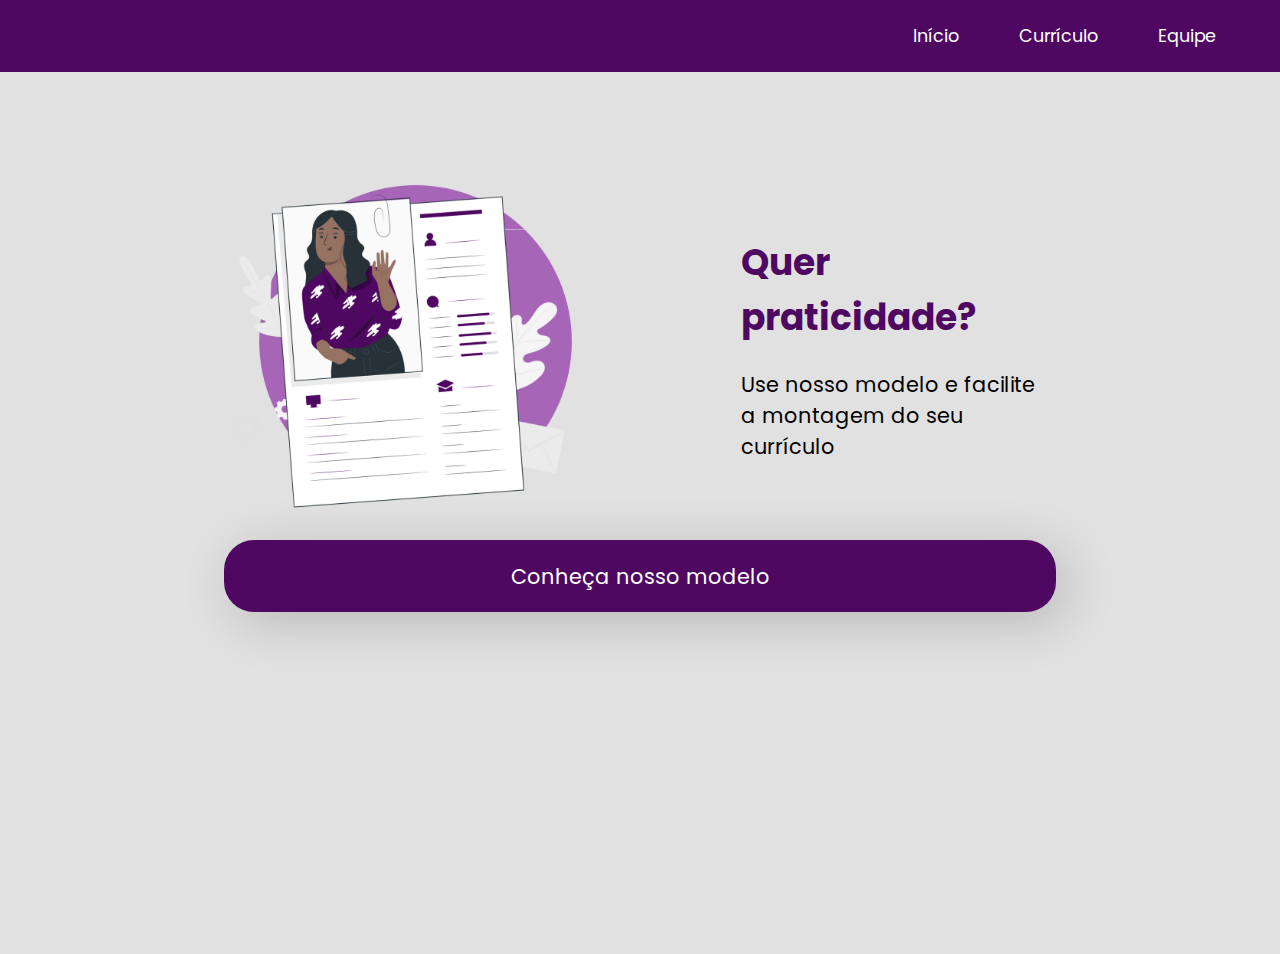
<file: index.html>
<!DOCTYPE html>
<html lang="en">
<head>
    <meta charset="UTF-8">
    <meta http-equiv="X-UA-Compatible" content="IE=edge">
    <meta name="viewport" content="width=device-width, initial-scale=1.0">
    <link rel="stylesheet" href="css/style.css">
    <link href="https://fonts.googleapis.com/css2?family=Poppins:wght@400;500&amp;display=swap" rel="stylesheet">
    <title>Curriculo</title>
</head>
<body>
    <script type="module" src="./js/index.js"></script>
</body>
</html>
</file>
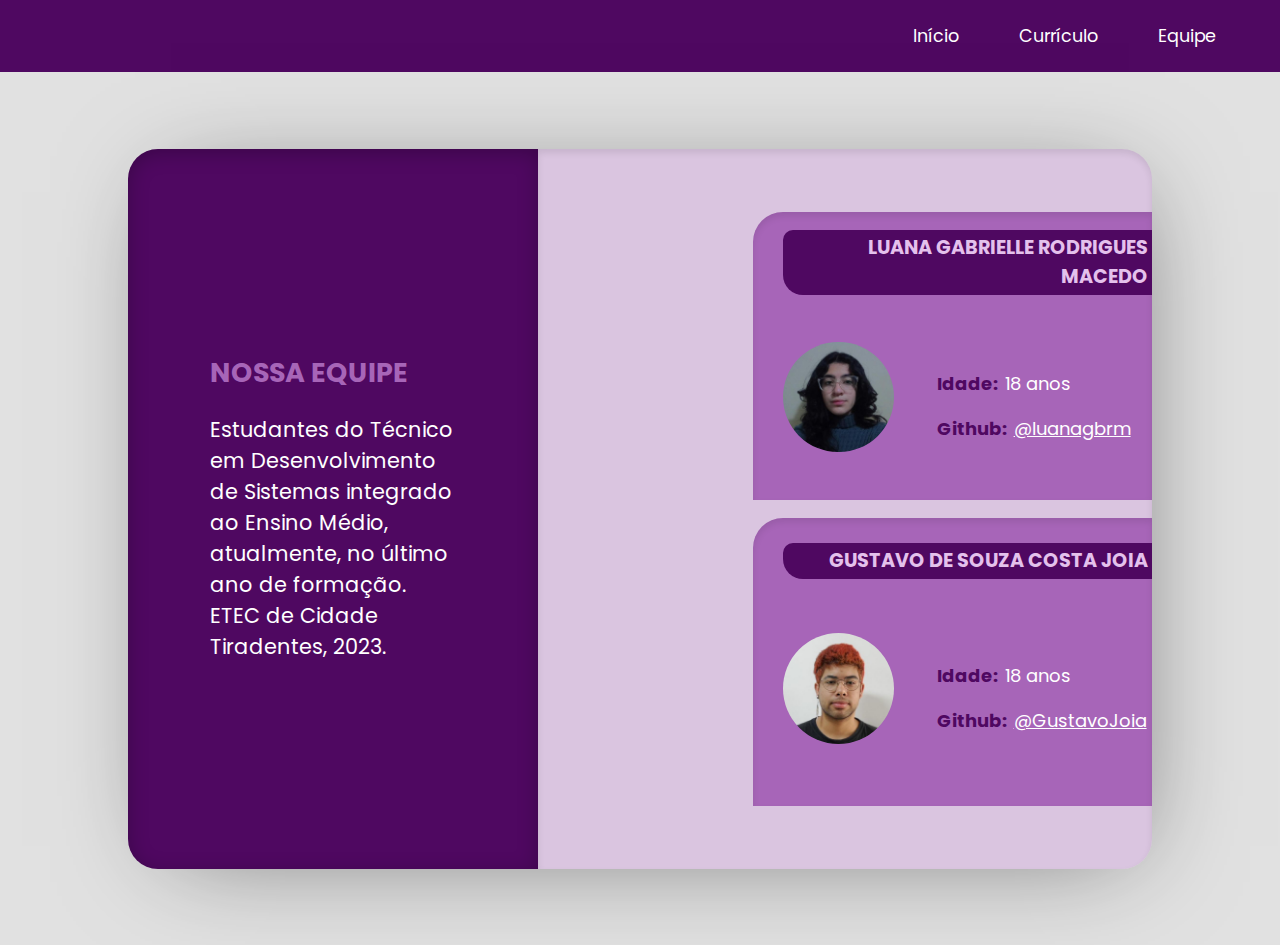
<file: equipe.html>
<!DOCTYPE html>
<html lang="en">
<head>
    <meta charset="UTF-8">
    <meta http-equiv="X-UA-Compatible" content="IE=edge">
    <meta name="viewport" content="width=device-width, initial-scale=1.0">
    <link rel="stylesheet" href="css/style.css">
    <link href="https://fonts.googleapis.com/css2?family=Poppins:wght@400;500&amp;display=swap" rel="stylesheet">
    <title>Equipe</title>
</head>
<body>
    <script type="module" src="./js/equipe.js"></script>
</body>
</html>
</file>
<file: css/style.css>
:root{
    --tema: #4f0861;
}

body{
    background-color: #e1e1e1;
    display: grid;
    place-items: center;
    margin: 0;
}


.container__index{
    width:100%;
    height: 98vh;
    display: flex;
    align-items: center;
    justify-content: center;
}

.section__index{
    width: 65%;
    height: 80vh;
    display: flex;
    flex-direction: column;
}

.base-info-index{
    width: 100%;
    display: flex;
    flex-direction: row;
    align-items: center;
    text-align: left;
}

.info-index{
    left: 0;
    width: fit-content;
    text-align: left;
}

.h1-index{
    margin-left: 2%;
    color: #4f0861;
    font-size: 4vh;
}

.p-index{
    color: #000;
}

.img-index{
    width: 75%;
    filter: drop-shadow(20px);
}

.botao-index{
    height: 10%;
    width: 100%;
    text-decoration: none;
    border-radius: 30px;
    background-color: #4f0861;
    display: flex;
    align-items: center;
    justify-content: center;
    font-size: 1.3rem;
    box-shadow: inset 0px 4px 20px rgba(0, 0, 0, 0.25);
    box-shadow: 10px 10px 52px 0px rgba(0,0,0,0.18);
}

.botao-index:hover{
    background-color: #a385aa;
    box-shadow: none;
    transition: .2s;
}

@media print {
    main {
      zoom: 80%;
    }

    body {
        background-color: #fff;
    }

    .section__base{
        box-shadow: none;
    }

    @page {
        margin: 0;
    }
  }


.section__base{
    display: flex;
    background-color: #fff;
    width: 1240px;
    height: 1754px;
    overflow: hidden;
    columns: 2;
    box-shadow: 10px 10px 35px -26px rgba(0,0,0,0.75);
    margin-top: 8vh;
}

.titulo__org{
    display: grid;
    height: 68%;
    margin-top: 100px;
    margin-right: 10%;
    width: 80%;
}

.section__lateral{
    display: flex;
    background-color: var(--tema);
    height: 100%;
    width: 32%;
    left: 0;
    flex-direction: column;
    align-items: center;
    padding-top: 23%;
    padding-right: 1%;
}

.section__lateral h1{
    color: #e4c3ec;
    font-size: 2rem;
    text-align: right;
    margin-right:24px;
}

.section__info{
    display: flex;
    background-color: #a765b8;
    top: 0;
    right: 0;
    height: 20%;
    width: 100%;
    flex-direction: column;
    flex-wrap: wrap;
    justify-content: center;
}

.teste{
    width: 100%;
}

.desc__base{
    padding-left: 30px;
    width: 780px;
    height: fit-content;
    margin-top: 5%;
}

.desc__base h2{
    font-size: 2rem;
}

.desc__base .p__desc, h2{
    margin: 0;
}

.info__section{
    display: flex;
    height: 180px;
    flex-wrap: wrap;
    flex-direction: row;
    columns: 1;
    justify-content: space-between;
    margin-top: 0;
    margin-bottom: 0;
}

.info__section, .nome__base{
    width: 92%;
    padding-left: 2vw;
}

.nome__h1{
    text-transform: uppercase;
}

.info__section h1, p{
    color: #fff;
}

.info__section h2{
    color: #15031a;
}

.nome__base{
    height: fit-content;
    width: fit-content;
    display: flex;
    margin-top: 0;
}

.nome__base h1{
    font-size: 2.6rem;
    border-radius: 0.2rem;
    color: #e4c3ec;
}


.info__base{
    display: inline-flex;
    align-items: center;
}

.p__info{
    width: fit-content;
}

.squircle{
    background-color: #fff;
    height: 12%;
    width: 72%;
    border-radius: 34%;
    transform: rotate(45deg);
    margin-left: 25px;
}

.section__conteudo{
    display: flex;
    flex-direction: column;
}

.section__conteudo p, h1, h2{
    color: #000;
}

.section__conteudo p{
    font-size: 1.5rem;
}

.org__data{
    display: inline-flex;
    align-items: center;
}

.p_destaques{
    margin-top: 1%;
    margin-left: 3%;
    color: #3b3b3b !important;
    margin-bottom: 0;
}

.divisoria{
    width: 82%;
    border-bottom: 0.5px solid #636363;
    margin-top: 5%;
}

.topicos{
    display: flex !important;
    flex-direction: column !important;
}

.margin{
    margin-bottom: 20px !important;
}

.btn__add, .btn__print{
    background-color: #e4c3ec;
    border: none;
    width: 150px;
    height: 40px;
    font-size: 1.2rem;
    border-radius: 5px;
    font-weight: 500;
    color: #15031a;
}

.btn__print{
    background-color: var(--tema);
    height: 90px;
    width: 240px;
    margin-top: 20px;
    box-shadow: 10px 10px 25px -26px rgba(0,0,0,0.75);
    color: #e1e1e1;
    font-size: 1.4rem;
    font-weight: 500;
    margin-bottom: 9vh;
}

.btn__print:hover{
    background-color: #e4c3ec;
    color: #15031a;
    transition: .2s;
}

.btn__add:hover{
    background-color: var(--tema);
    color: #e4c3ec;
    transition: .2s;
}

.body__integrantes{
    display: flex;
    background-color: #e1e1e1;
    justify-content: center;
    align-items: center;
    flex-direction: column;
    margin: 0;
}

.quem-somos__section{
    width: 100%;
    height: 97vh;
    display: grid;
    place-items: center;
    
}

.container__integrantes{
    width: 80%;
    height: 80vh;
    display: flex;
    flex-direction: row;
    box-shadow: 10px 10px 100px -33px rgba(0, 0, 0, 0.541);
    border-radius: 30px;
}

.resumo__integrantes{
    background-color: #4f0861;
    width: 40%;
    height: 100%;
    display: flex;
    align-items: center;
    justify-content: center;
    box-shadow: inset 0px 4px 20px rgba(0, 0, 0, 0.25);
    border-bottom-left-radius: 30px;
    border-top-left-radius: 30px;
}

.resumo__texto{
    left: 0;
    max-width: 60%;
}

.p__integrantes, .h1__integrantes-resumo{
    margin-left: 0;
}

.h1__integrantes-resumo{
    font-size: 3vh;
    color: #a765b8;
}

.container__cards{
    width: 60%;
    height: 100%;
    display: flex;
    flex-direction: column;
    background-color: #d8bedfcb;
    align-items: end;
    justify-content: center;
    box-shadow: inset 0px 4px 7px rgba(0, 0, 0, 0.09);
    border-bottom-right-radius: 30px;
    border-top-right-radius: 30px;
}

.container__cards :nth-child(1){
    margin-bottom: 2vh;
}

.nav__curriculo{
    display: flex;
    flex-direction: row;
    justify-content: end;
    background-color: #4f0861;
    color: #fff;
    width: 100%;
    height: 8vh;
    margin: 0;
    align-items: center;
}

.org-nav ul:hover{
    color: #a385aa;
    transition: .5s;
}

.org-nav a{
    text-decoration: none;
}

.org-nav{
    width: 80%;
    display: flex;
    flex-direction: row;
    justify-content: end;
    padding-right: 5%;
}

.card-info{
    width: 60%;
    background-color: #a765b8;
    height: 40%;
    border-top-left-radius: 30px;
    display: flex;
    flex-direction: column;
    justify-content: center;
    padding-left: 5%;
    box-shadow: inset 0px 4px 7px rgba(0, 0, 0, 0.09);
}

.info-img__integrantes{
    display: flex;
    flex-direction: row;
    height: 70%;
    align-items: center;
    width: 100%;
}

.img__integrantes{
    border-radius: 100%;
    width: 30%;
    margin-right: 10%;
}

.row-org{
    display: flex;
    flex-direction: row;
    align-items: center;
    height: 3vh;
}

.p__integrantes{
    font-size: 1.3rem;
}

.titulo-info{
    font-size: 2vh;
    font-weight: bold;
    color: #4f0861;
}

.texto-info, a{
    font-size: 2vh;
    color: #fff;
}

input[type="text"]{
    height: 4rem;
    width: 100%;
    margin-bottom: 10%;
    font-size: 2rem;
}

.info__base input{
    height: 1.6rem;
    width: 40%;
    font-size: 1.4rem;
    margin-left: 2%;
    font-family: 'Poppins', sans-serif;
}

.section__conteudo input{
    height: 1.6rem;
    width: 40%;
    font-size: 1.5rem;
    margin: 0;
    font-family: 'Poppins', sans-serif;
}

.section__conteudo textarea{
    height: 3rem;
    width: 100%;
    font-size: 1.5rem;
    margin: 0;
    font-family: 'Poppins', sans-serif;
}

.nome-integrantes{
    font-size: 1.2rem;
    margin-top: 2vh;
    text-align: right;
    background-color: #4f0861;
    padding: 1%;
    border-top-left-radius: 10px;
    border-bottom-left-radius: 20px;
    color: #e4c1ec;
    margin-bottom: 0;
}

h1, a{
    font-family: 'Poppins', sans-serif;
}

h2{
    font-family: 'Poppins', sans-serif;
    font-size: 1.4rem;
}

p, span{
    font-family: 'Poppins', sans-serif;
    font-size: 1.3rem;
    margin-left: 0.5vw;
}

span{
    color: #4d4d4d;
}

li, ul{
    font-family: 'Poppins', sans-serif;
    font-size: 1.1rem;
    margin-left: 20px;
}
</file>
